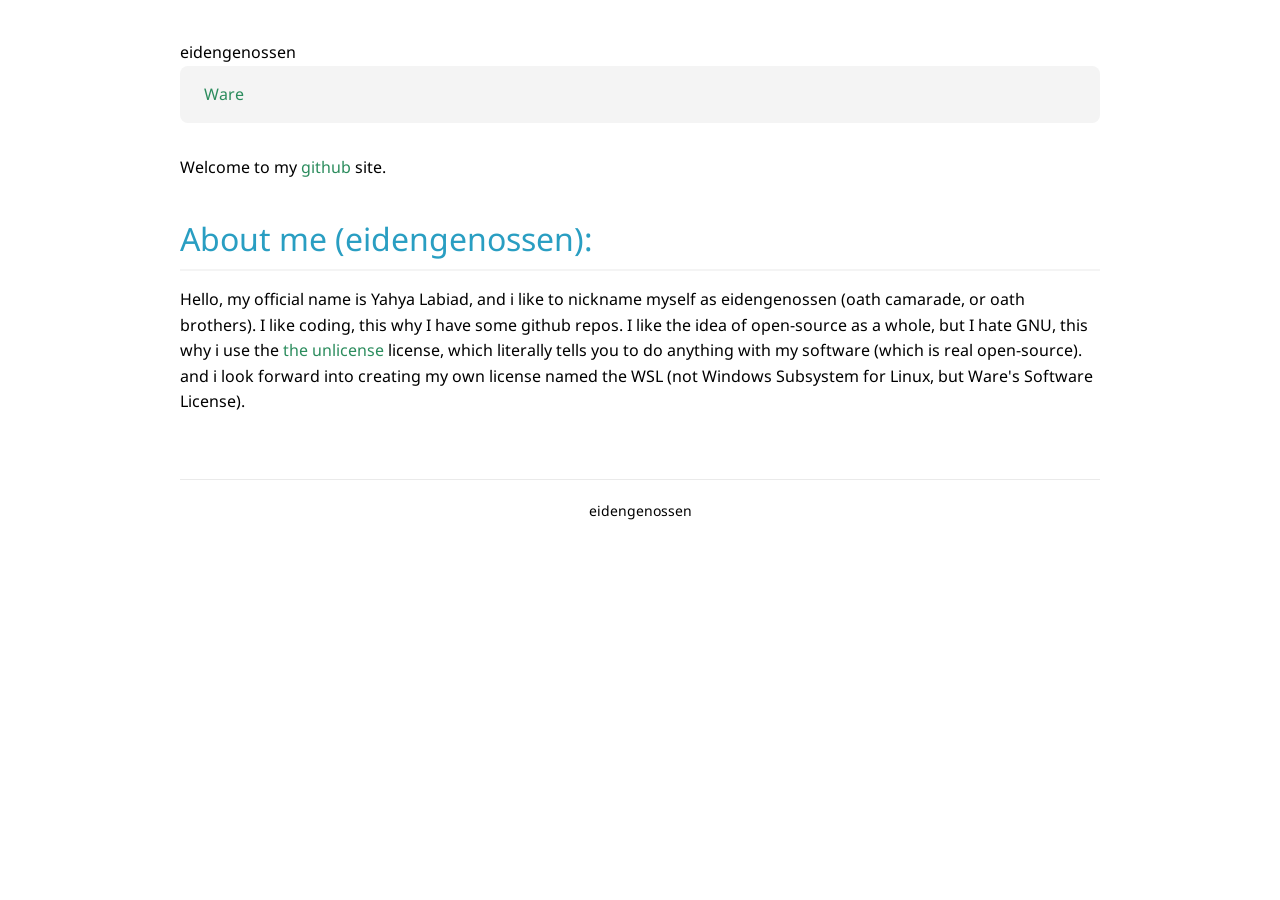
<file: index.html>
<!DOCTYPE html>
<html lang="en-us">
  <head>
    <meta charset="UTF-8">
    <meta name="viewport" content="width=device-width, initial-scale=1.0">
    <link rel="preconnect" href="https://fonts.googleapis.com">
    <link rel="preconnect" href="https://fonts.gstatic.com" crossorigin>
    <link href="https://fonts.googleapis.com/css2?family=Noto+Sans:wght@400;600;700&display=swap" rel="stylesheet">
    <link href="/assets/css/style.css" rel="stylesheet">
    <link rel="icon" type="image/png" href="/assets/img/logo.png">
    <meta name="description" content="My OWN Official Page, Hosted Kindly by Github">
    <title>eidengenossen</title>
  </head>
  <body>
    <header>
      <p class="header-title">eidengenossen</p>
    </header>
    <nav>
      <a href="./ware/index.html">Ware</a>
    </nav>
    <main>
      <p>Welcome to my <a href="https://www.github.com/eidengenossen/">github</a> site.</p>
      <h2>About me (eidengenossen):</h2>
      <p>Hello, my official name is Yahya Labiad, and i like to nickname myself as eidengenossen (oath camarade, or oath brothers). I like coding, this why I have some github repos. I like the idea of open-source as a whole, but I hate GNU, this why i use the <a href="https://www.unlicense.org/">the unlicense</a> license, which literally tells you to do anything with my software (which is real open-source). and i look forward into creating my own license named the WSL (not Windows Subsystem for Linux, but Ware's Software License).</p>
    </main>
    <footer>
      <p class="footer">eidengenossen</p>
    </footer>
  </body>
</html>
</file>
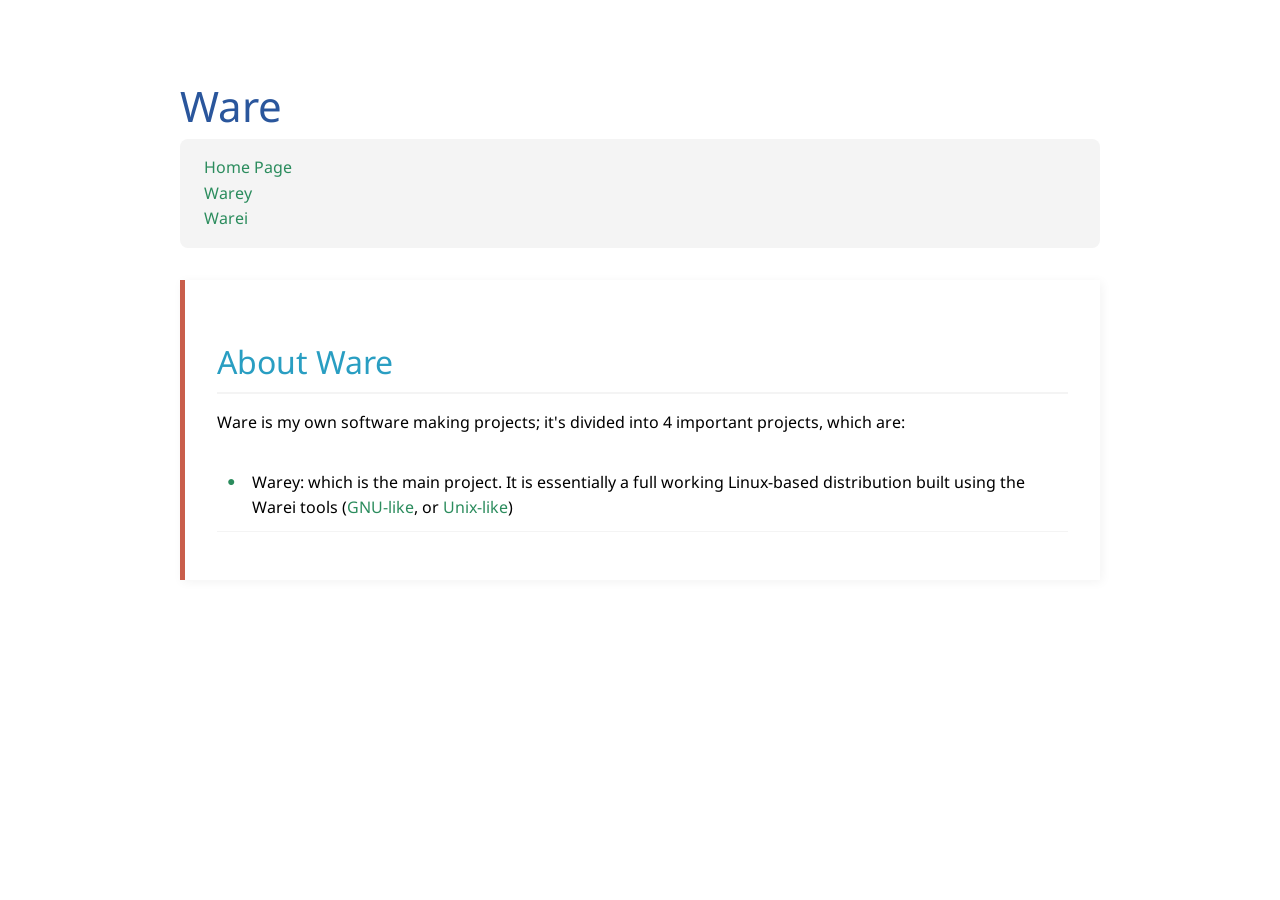
<file: ware/index.html>
<!DOCTYPE html>
<html lang="en">
  <head>
    <meta charset="UTF-8">
    <meta name="viewport" content="width=device-width, initial-scale=1.0">
    <link rel="preconnect" href="https://fonts.googleapis.com">
    <link rel="preconnect" href="https://fonts.gstatic.com" crossorigin>
    <link href="https://fonts.googleapis.com/css2?family=Noto+Sans:wght@400;600;700&display=swap" rel="stylesheet">
    <link href="https://eidengenossen.github.io/assets/css/style.css" rel="stylesheet">
    <link rel="icon" type="image/png" href="/assets/img/logo.png">
    <meta name="description" content="Ware's Official Page, Hosted Kindly by Github">
    <title>Ware's software</title>
  </head>
  <body>
    <header>
      <h1 class="title">Ware</h1>
    </header>
    <nav>
      <a href="/index.html">Home Page</a><br>
      <a href="./warey/index.html">Warey</a><br>
      <a href="./warei/index.html">Warei</a>
    </nav>
    <main>
      <section class="about-page">
        <h2>About Ware</h2>
        <p>Ware is my own software making projects; it's divided into 4 important projects, which are:</p>
        <ul>
          <li><a href="./warey/index.html"><strong>Warey</strong></a>: which is the main project. It is essentially a full working Linux-based distribution built using the <a href="./warei/index.html"><strong>Warei</strong></a> tools (<a href="https://www.gnu.org/">GNU-like</a>, or <a href="https://www.unix.org/">Unix-like</a>)</li>
        </ul>
      </section>
    </main>
  </body>
</html>   
    </main>
  </body>
</html>
</file>
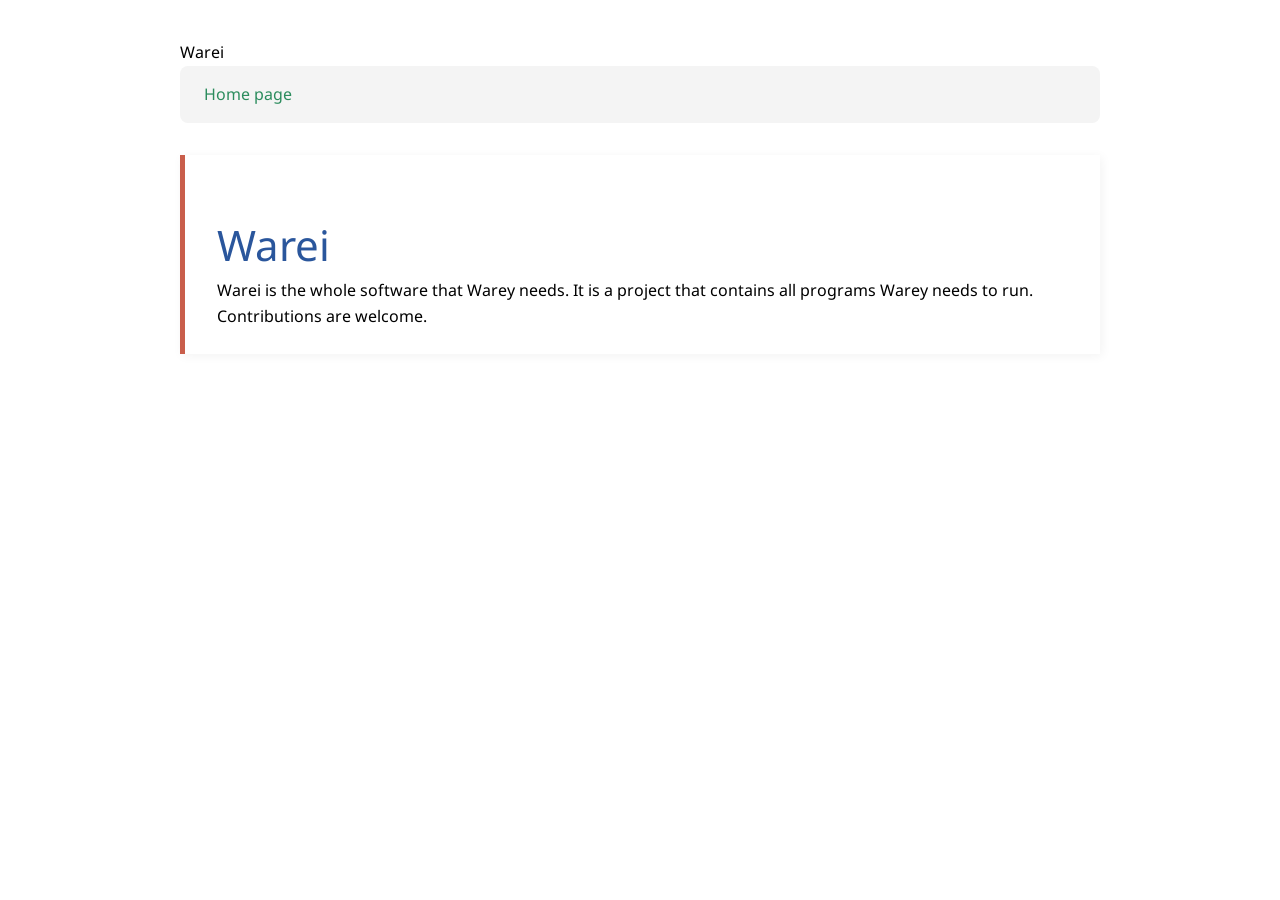
<file: ware/warei/index.html>
<!DOCTYPE html>
<html>
  <head>
    <meta charset="UTF-8">
    <meta name="viewport" content="width=device-width, initial-scale=1.0">
    <link rel="preconnect" href="https://fonts.googleapis.com">
    <link rel="preconnect" href="https://fonts.gstatic.com" crossorigin>
    <link href="https://fonts.googleapis.com/css2?family=Noto+Sans:wght@400;600;700&display=swap" rel="stylesheet">
    <link href="/assets/css/style.css" rel="stylesheet">
    <link rel="icon" type="image/png" href="/assets/img/logo.png">
    <meta name="description" content="Warei Official Page, Hosted Kindly by Github">
    <title>Warei</title>
  </head>
  <body>
    <header>
      <h>Warei</h>
    </header>
    <nav>
      <a href="../index.html">Home page</a>
    </nav>
    <main>
      <section class="about-section">
        <h1>Warei</h1>
        <p>Warei is the whole software that Warey needs. It is a project that contains all programs Warey needs to run. Contributions are welcome.</p>
      </section>
    </main>
  </body>
</html>
</file>
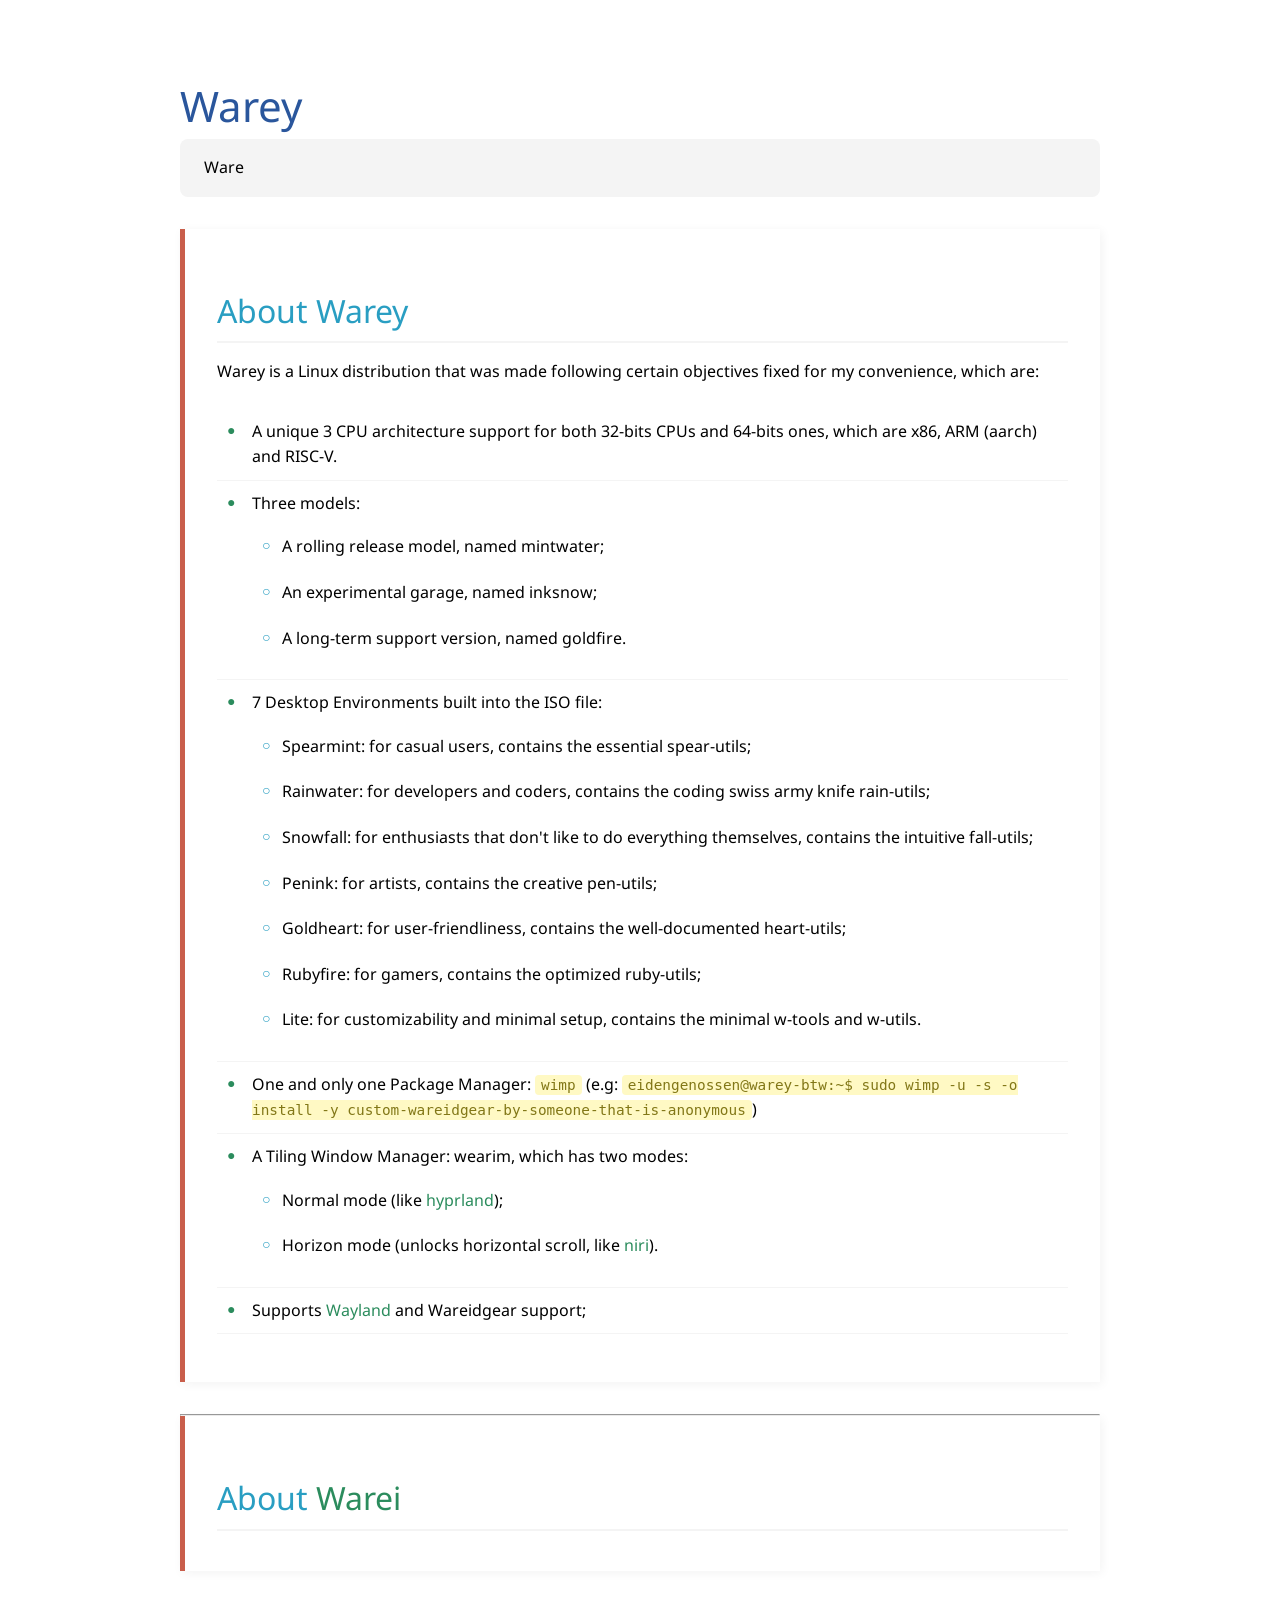
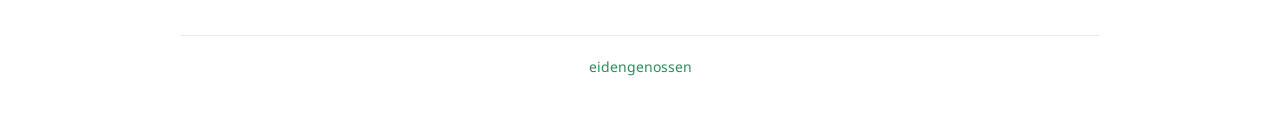
<file: ware/warey/index.html>
<!DOCTYPE html>
<html lang="en">
<head>
    <meta charset="UTF-8">
    <meta name="viewport" content="width=device-width, initial-scale=1.0">
    <link rel="preconnect" href="https://fonts.googleapis.com">
    <link rel="preconnect" href="https://fonts.gstatic.com" crossorigin>
    <link href="https://fonts.googleapis.com/css2?family=Noto+Sans:wght@400;600;700&display=swap" rel="stylesheet">
    <link href="https://eidengenossen.github.io/assets/css/style.css" rel="stylesheet">
    <link rel="icon" type="image/png" href="/assets/img/logo.png">
    <meta name="description" content="Warey Official Page, Hosted Kindly by Github">
    <title>Warey</title>
</head>
<body>
    <header>
        <div class="header-content">
            <h1 class="page-title">Warey</h1>
        </div>
    </header>

    <nav>
        <p href="../index.html">Ware</p>
    </nav>

    <main>
        <section class="about-sction">
            <h2>About Warey</h2>
            <p>Warey is a Linux distribution that was made following certain objectives fixed for my convenience, which are:</p>
            <ul>
                <li>A unique 3 CPU architecture support for both 32-bits CPUs and 64-bits ones, which are x86, ARM (aarch) and RISC-V.</li>
                <li>
                    Three models:
                    <ul>
                        <li>A rolling release model, named <strong>mintwater</strong>;</li>
                        <li>An experimental garage, named <strong>inksnow</strong>;</li>
                        <li>A long-term support version, named <strong>goldfire</strong>.</li>
                    </ul>
                </li>
                <li>
                    7 Desktop Environments built into the ISO file:
                    <ul>
                        <li><strong>Spearmint</strong>: for casual users, contains the essential spear-utils;</li>
                        <li><strong>Rainwater</strong>: for developers and coders, contains the coding swiss army knife rain-utils;</li>
                        <li><strong>Snowfall</strong>: for enthusiasts that don't like to do everything themselves, contains the intuitive fall-utils;</li>
                        <li><strong>Penink</strong>: for artists, contains the creative pen-utils;</li>
                        <li><strong>Goldheart</strong>: for user-friendliness, contains the well-documented heart-utils;</li>
                        <li><strong>Rubyfire</strong>: for gamers, contains the optimized ruby-utils;</li>
                        <li><strong>Lite</strong>: for customizability and minimal setup, contains the minimal w-tools and w-utils.</li>
                    </ul>
                </li>
                <li>One and only one Package Manager: <code>wimp</code> (e.g: <code>eidengenossen@warey-btw:~$ sudo wimp -u -s -o install -y custom-wareidgear-by-someone-that-is-anonymous</code>)</li>
                <li>
                    A Tiling Window Manager: <strong>wearim</strong>, which has two modes:
                    <ul>
                        <li>Normal mode (like <a href="https://hypr.land/">hyprland</a>);</li>
                        <li>Horizon mode (unlocks horizontal scroll, like <a href="https://niri-wm.github.io">niri</a>).</li>
                    </ul>
                </li>
                <li>Supports <a href="https://wayland.freedesktop.org/">Wayland</a> and Wareidgear support;</li>
            </ul>
        </section>

        <hr>

        <section class="about-other-section">
            <h2>About <a href="/ware/warei/index.html">Warei</a></h2>
        </section>
    </main>

    <footer>
        <p class="footer-name"><a href="/index.html">eidengenossen</a></p>
    </footer>
</body>
</html>
</file>
<file: assets/css/style.css>
/* --- Root Variables: The Full Palette --- */
:root {
  /* Core Accents */
  --mint-green: #2b8c5d;
  --mint-light: #e9f4ef;
  --deep-light-blue: #299ec2;
  --deep-blue-light: #eaf5f9;
  --corporate-blue: #2a569c;
  --gold-yellow: #c7cc31;
  --gold-light: #fff9c4;
  --amber-fire: #c95e4b;
  --amber-light: #fdedeb;

  /* Grayscale */
  --white: #ffffff;
  --black: #000000;
  --light-grey: #f4f4f4;
  --dark-grey: #333333;
  --border-grey: #eaeaea;
}

/* --- Global Reset --- */
* {
  box-sizing: border-box;
  margin: 0;
  padding: 0;
  font-family: 'Noto Sans', sans-serif;
  color: var(--black);
  font-weight: normal;
}

body {
  background-color: var(--white);
  line-height: 1.6;
  padding: 40px;
  max-width: 1000px;
  margin: 0 auto;
}

/* --- Typography --- */
.warey-title {
  font-size: 54px;
  font-weight: bold;
  color: var(--corporate-blue);
  letter-spacing: -1px;
  display: block;
  margin-bottom: 1.5rem;
}

h1 { font-size: 42px; color: var(--corporate-blue); margin-top: 2rem; }

h2 {
  font-size: 32px;
  color: var(--deep-light-blue);
  border-bottom: 2px solid var(--light-grey);
  margin: 2rem 0 1rem 0;
  padding-bottom: 5px;
}

h3 { color: var(--mint-green); font-size: 24px; margin-top: 1.5rem; }

a {
  color: var(--mint-green);
  text-decoration: none;
  transition: opacity 0.2s;
}

a:hover {
  text-decoration: underline;
  opacity: 0.8;
}

/* --- Navigation --- */
nav {
  background: var(--light-grey);
  padding: 1rem 1.5rem;
  border-radius: 8px;
  margin-bottom: 2rem;
}

nav ul {
  display: flex;
  gap: 25px;
  margin: 0;
  list-style: none;
  padding-left: 0;
}

nav ul li {
  padding: 0;
  border: none;
  color: black !important;
}

nav ul li::before { content: none; } /* Ensure no bullets in nav */

nav ul li a {
  color: var(--white);
  font-size: 14px;
  text-transform: uppercase;
  letter-spacing: 1px;
  font-weight: 600;
}

nav ul li a:hover {
  color: var(--gold-yellow);
  text-decoration: none;
}

/* --- List Structure (ul) --- */
ul {
  list-style: none;
  padding-left: 0;
  margin: 1.5rem 0;
}

ul li {
  position: relative;
  padding: 10px 0 10px 35px;
  border-bottom: 1px solid var(--light-grey);
  transition: background 0.2s ease;
}

/* Primary Bullet Marker */
ul li::before {
  content: "●";
  position: absolute;
  left: 10px;
  color: var(--mint-green);
  font-size: 14px;
}

ul li:hover {
  background-color: var(--mint-light);
}

/* Nested Lists */
ul ul { margin: 0.5rem 0; }
ul ul li { border-bottom: none; padding-left: 30px; }
ul ul li::before { content: "○"; color: var(--deep-light-blue); }

/* --- Tables --- */
table {
  width: 100%;
  border-collapse: collapse;
  margin: 2rem 0;
}

th {
  background: var(--corporate-blue);
  color: var(--white);
  text-align: left;
  padding: 12px;
}

td {
  padding: 12px;
  border: 1px solid var(--border-grey);
}

tr:nth-child(even) { background: var(--deep-blue-light); }

/* --- Semantic Containers & Blocks --- */
section {
  background: var(--white);
  border-left: 5px solid var(--amber-fire);
  padding: 1.5rem 2rem;
  margin-bottom: 2rem;
  box-shadow: 2px 2px 10px rgba(0,0,0,0.05);
}

blockquote {
  margin: 2rem 0;
  padding: 1.5rem;
  background: var(--amber-light);
  border-radius: 0 8px 8px 0;
  border-left: 5px solid var(--amber-fire);
  font-style: italic;
}

footer {
  margin-top: 4rem;
  font-size: 14px;
  color: var(--dark-grey);
  border-top: 1px solid var(--border-grey);
  padding-top: 20px;
  text-align: center;
}

/* --- Code Styling --- */
code {
  font-family: 'monospace';
  background-color: var(--gold-light);
  color: #827717; /* Darker gold for contrast */
  padding: 2px 6px;
  border-radius: 4px;
  font-size: 0.9em;
}

pre {
  background: var(--dark-grey);
  padding: 1.5rem;
  border-radius: 8px;
  overflow-x: auto;
  margin: 1.5rem 0;
}

pre code {
  background: transparent;
  color: var(--deep-light-blue);
  padding: 0;
}
</file>
